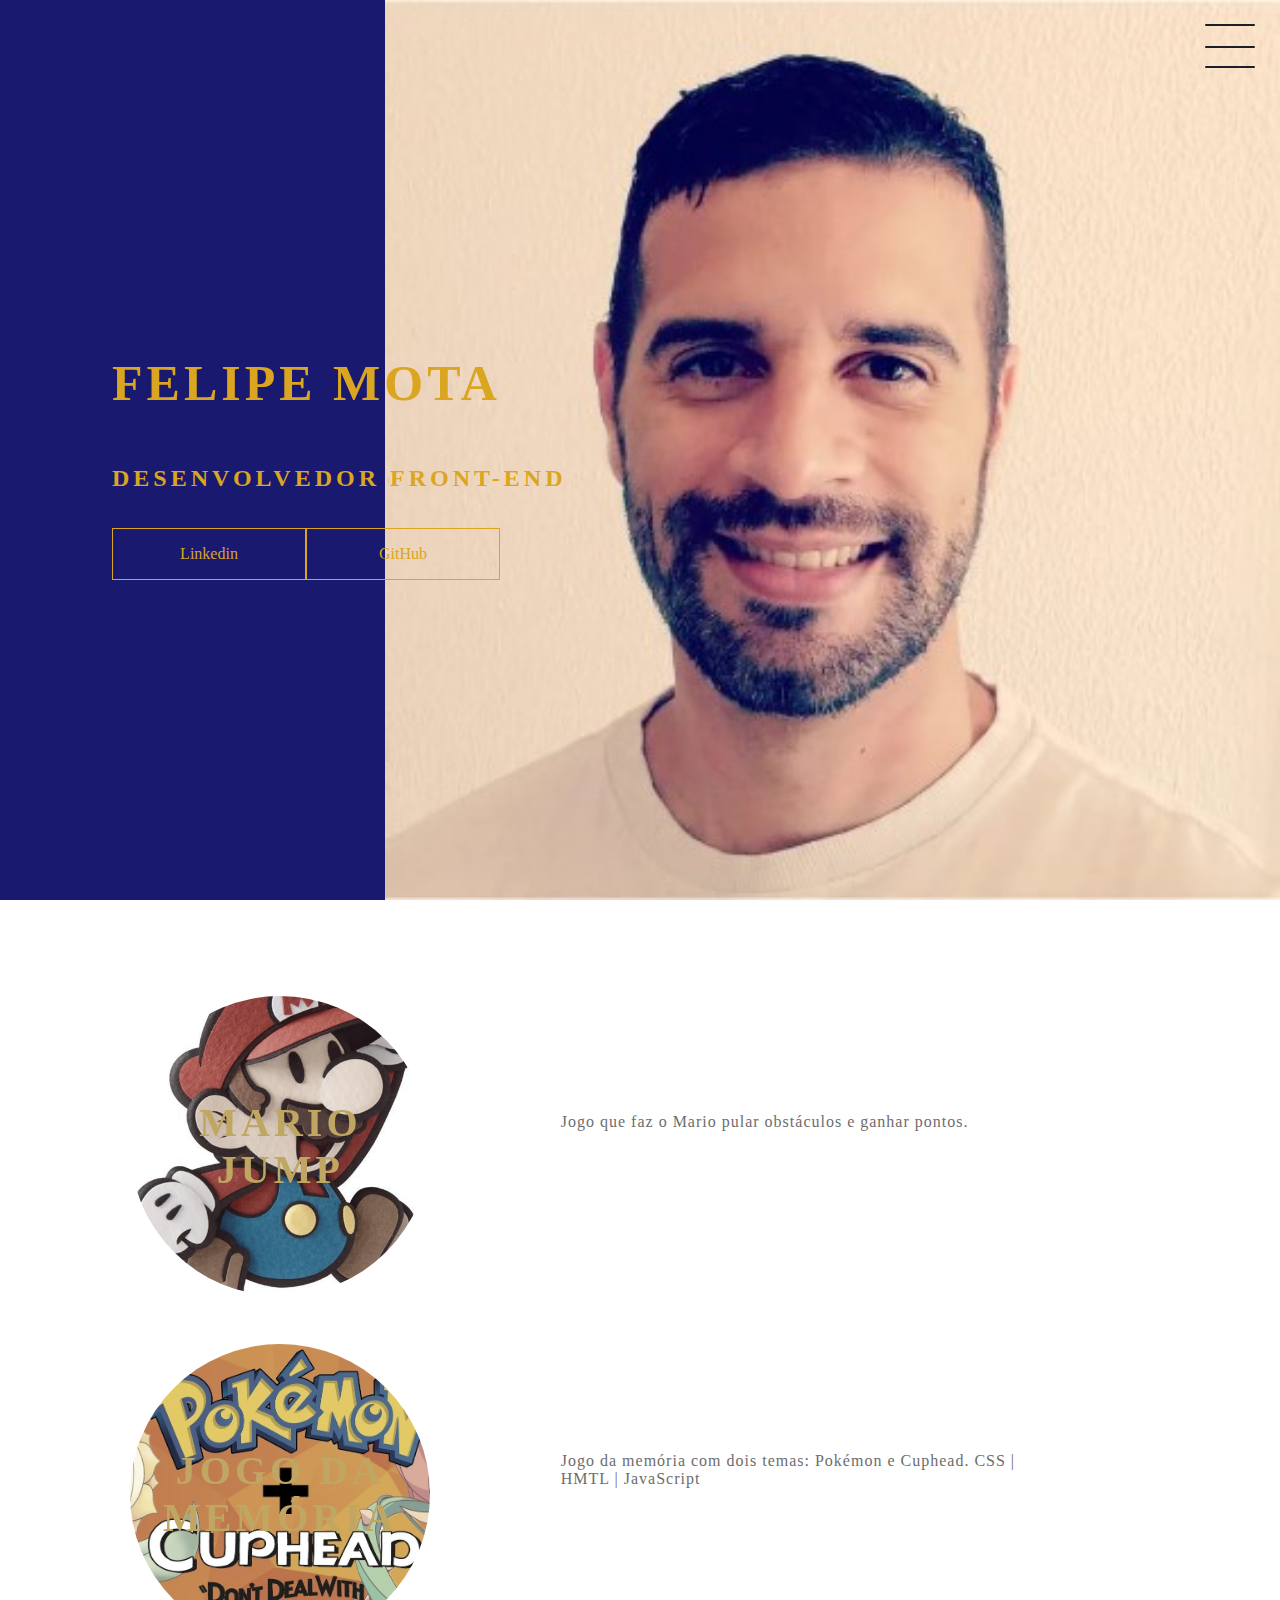
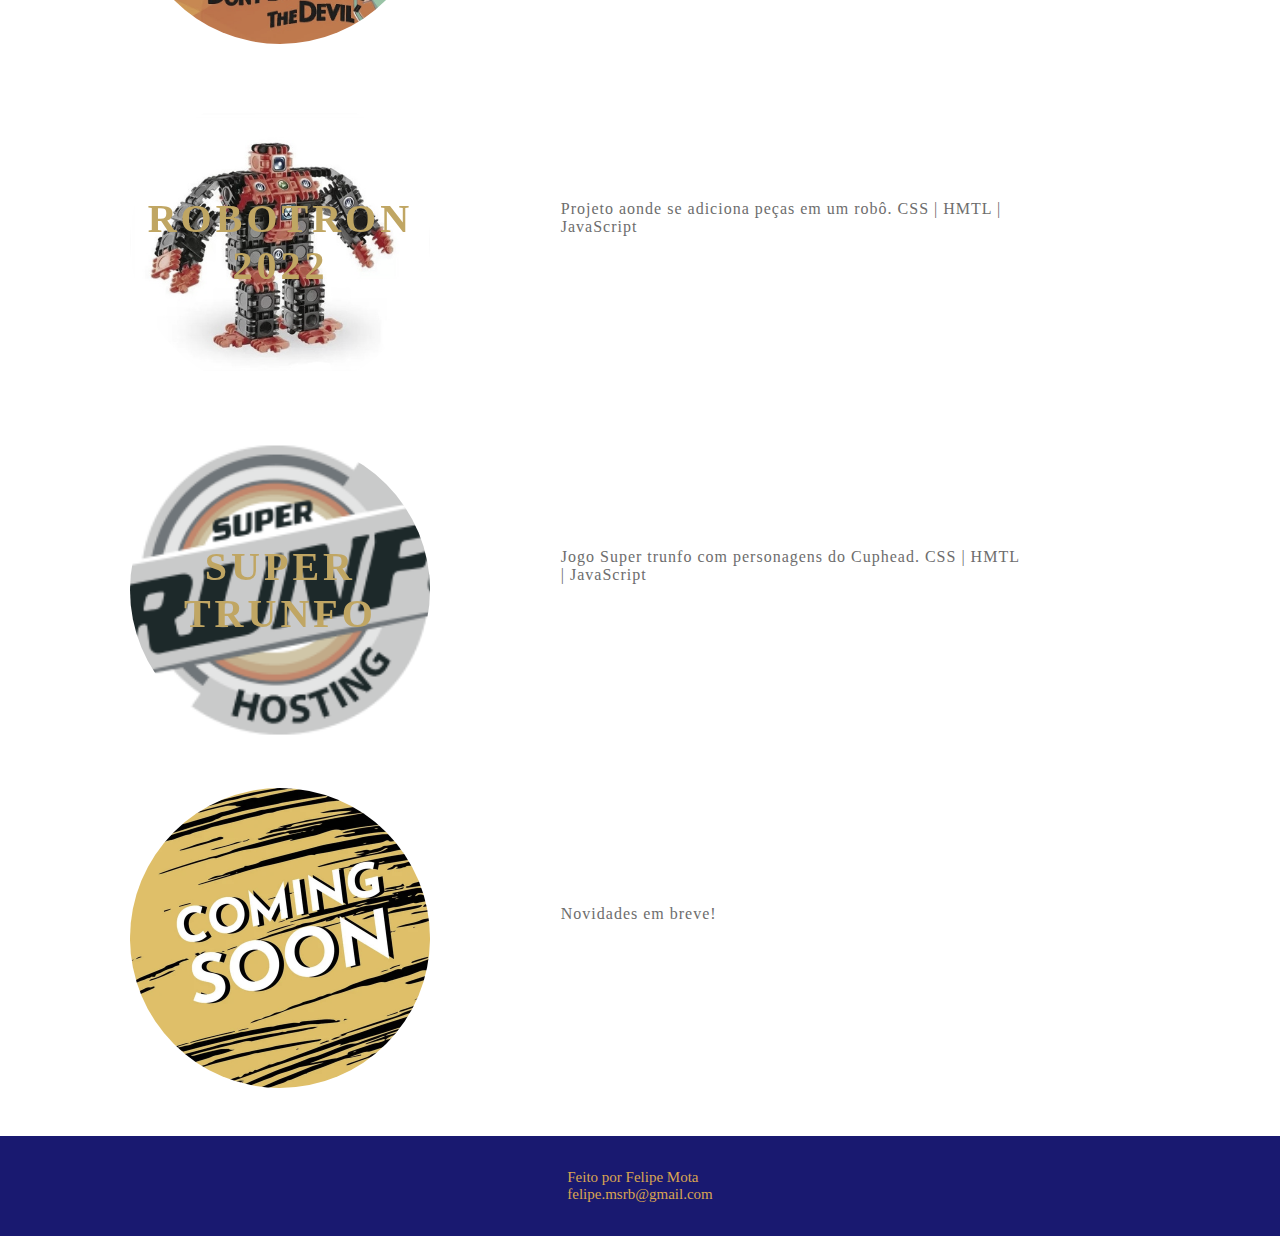
<file: index.html>
<!DOCTYPE html>
<html lang="pt-br">
<head>
    <meta charset="UTF-8">
    <meta http-equiv="X-UA-Compatible" content="IE=edge">
    <meta name="viewport" content="width=device-width, initial-scale=1.0">
    <title>Felipe Mota | Portfólio | Home</title>
    <link rel="stylesheet" href="./assets/css/style.css">
    <link rel="stylesheet" href="./assets/css/header.css">
    <link rel="stylesheet" href="./assets/css/menu-hamburguer.css">
    <link rel="stylesheet" href="./assets/css/menu.css">
    <link rel="stylesheet" href="./assets/css/animacao-menu.css">
    <link rel="stylesheet" href="./assets/css/cards.css">
    <link rel="stylesheet" href="./assets/css/footer.css">
</head>
<body>
    <header class="header-container">
        <div class="header">
            <div class="checkBox-container">
                <div class="checkbox-wraper">
                    <input type="checkbox" id="toggle">
                    <label class="checkbox" for="toggle">
                        <div class="trace"></div>
                        <div class="trace"></div>
                        <div class="trace"></div>
                    </label>
                    <div class="menu"></div>
                    <nav class="menu-itens">
                        <ul>
                            <li>
                                <a href="#">Home</a>
                            </li>
                            <li>
                                <a href="sobre.html">Sobre</a>
                            </li>
                            <li>
                                <a href="#">Projetos</a>
                            </li>
                        </ul>
                    </nav>
                </div>
               
            </div>
        </div>
        <h1>Felipe Mota</h1>
        <h2>Desenvolvedor Front-End</h2>
        <div class="redes-sociais">
            <a href="https://www.linkedin.com/in/felipemsrb/">Linkedin</a>
            <a href="https://github.com/felipemsrb">GitHub</a>
        </div>
    </header>
    <main class="container">
        <a href="https://musical-praline-3b32fe.netlify.app">
            <div class="card-container">
            <div class="card card-mario">
                <div class="card-wrapper">
                    <h2>Mario Jump</h2>
                    <p>Vem ver!</p>
                </div>
            </div>
            <div class="card-text">
                Jogo que faz o Mario pular obstáculos e ganhar pontos. 
            </div>
        </div></a>

        <a href="https://cuphead-pokemon-memory.netlify.app">
            <div class="card-container">
            <div class="card card-memoria">
                <div class="card-wrapper">
                    <h2>Jogo da Memória</h2>
                    <p>Vem ver!</p>
                </div>
            </div>
            <div class="card-text">
                Jogo da memória com dois temas: Pokémon e Cuphead. CSS | HMTL | JavaScript
            </div>
        </div>
        </a>
        
        <a href="https://github.com/felipemsrb/Robotron">
        <div class="card-container">
            <div class="card robotron">
                <div class="card-wrapper">
                    <h2>Robotron 2022</h2>
                    <p>Vem ver!</p>
                </div>
            </div>
            <div class="card-text">
                Projeto aonde se adiciona peças em um robô. CSS | HMTL | JavaScript
            </div>
        </div>
        </a>

            
        </div>
        <a href="https://github.com/felipemsrb/supertrunfo">
        <div class="card-container">
            <div class="card trunfo">
                <div class="card-wrapper">
                    <h2>Super Trunfo</h2>
                    <p>Vem ver!</p>
                </div>
            </div>
            <div class="card-text">
                Jogo Super trunfo com personagens do Cuphead. CSS | HMTL | JavaScript
            </div>
         </div>
        </a>

        <div class="card-container">
            <div class="card em-breve">
                <div class="card-wrapper">
                    <h2></h2>
                    <p></p>
                </div>
            </div>
            <div class="card-text">
                Novidades em breve!
            </div>

            
        </div>
    </main>
    <footer class="footer">Feito por Felipe Mota<br>felipe.msrb@gmail.com</footer>
    
</body>
</html>
</file>
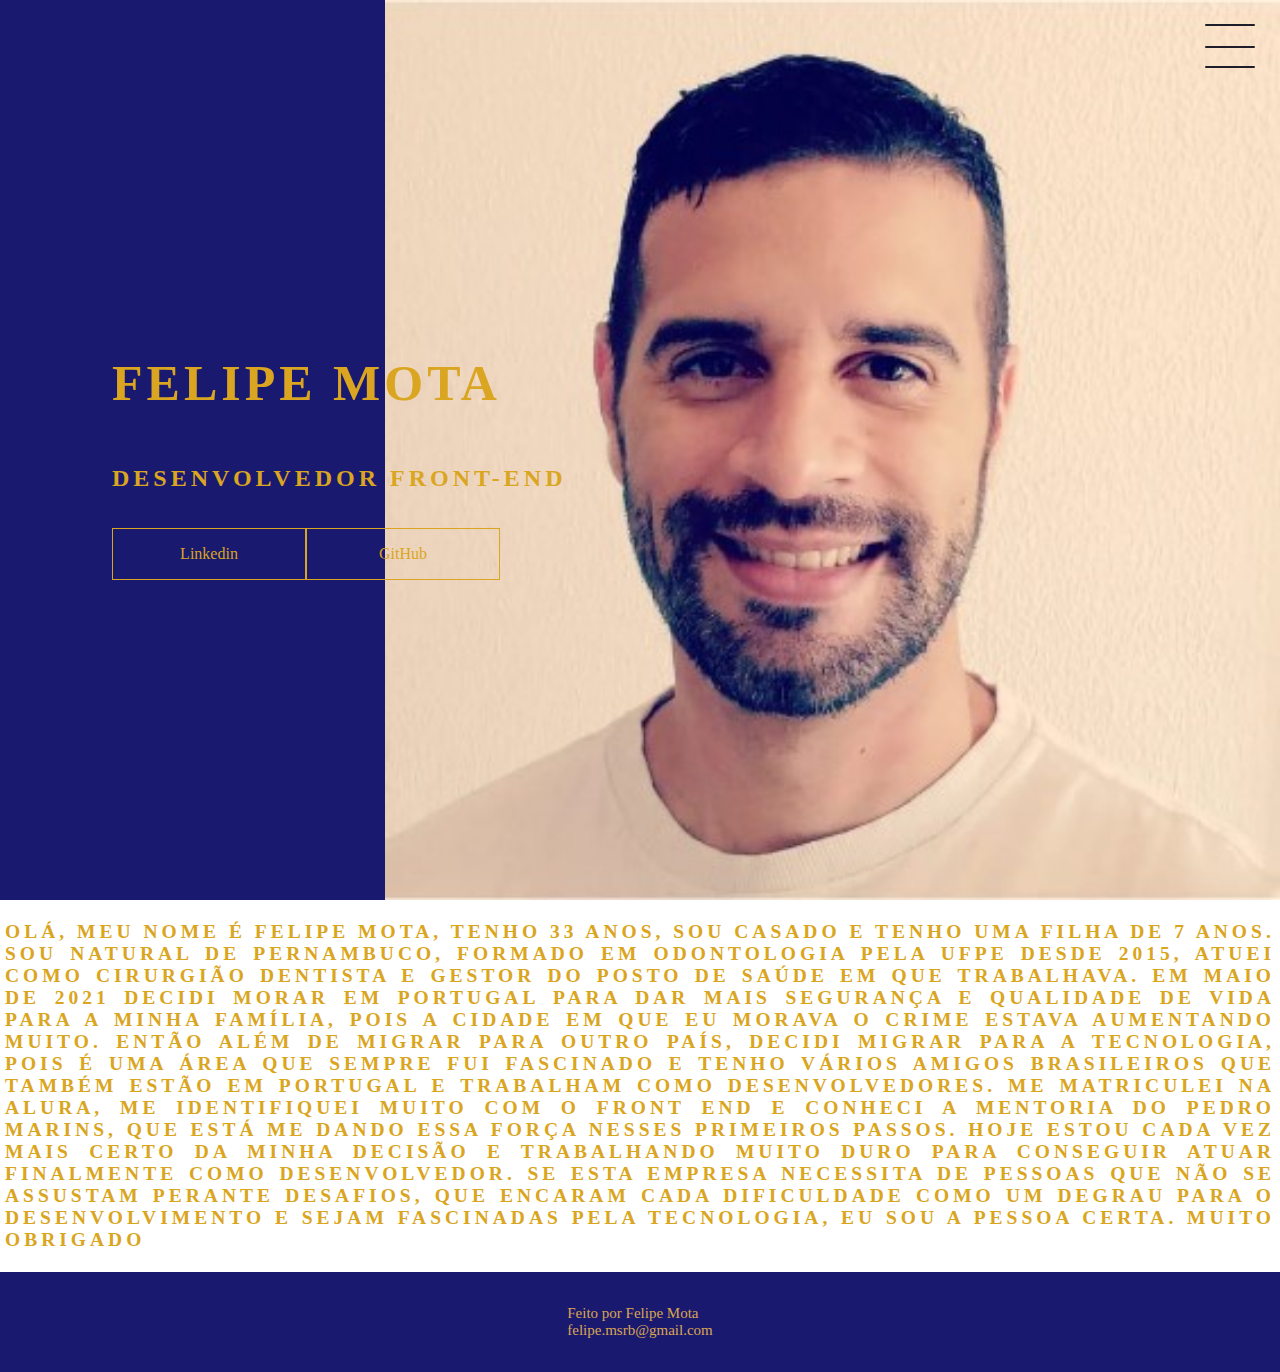
<file: sobre.html>
<!DOCTYPE html>
<html lang="pt-br">
<head>
    <meta charset="UTF-8">
    <meta http-equiv="X-UA-Compatible" content="IE=edge">
    <meta name="viewport" content="width=device-width, initial-scale=1.0">
    <title>Felipe Mota | Portfólio | Sobre</title>
    <link rel="stylesheet" href="./assets/css/style.css">
    <link rel="stylesheet" href="./assets/css/header.css">
    <link rel="stylesheet" href="./assets/css/menu-hamburguer.css">
    <link rel="stylesheet" href="./assets/css/menu.css">
    <link rel="stylesheet" href="./assets/css/animacao-menu.css">
    <link rel="stylesheet" href="./assets/css/footer.css">
    <link rel="stylesheet" href="./assets/css/sobre.css">
</head>
<body>
    <header class="header-container">
        <div class="header">
            <div class="checkBox-container">
                <div class="checkbox-wraper">
                    <input type="checkbox" id="toggle">
                    <label class="checkbox" for="toggle">
                        <div class="trace"></div>
                        <div class="trace"></div>
                        <div class="trace"></div>
                    </label>
                    <div class="menu"></div>
                    <nav class="menu-itens">
                        <ul>
                            <li>
                                <a href="index.html">Home</a>
                            </li>
                            <li>
                                <a href="sobre.html">Sobre</a>
                            </li>
                            <li>
                                <a href="#">Projetos</a>
                            </li>
                        </ul>
                    </nav>
                </div>
               
            </div>
        </div>
        <h1>Felipe Mota</h1>
        <h2>Desenvolvedor Front-End</h2>
        <div class="redes-sociais">
            <a href="https://www.linkedin.com/in/felipemsrb/">Linkedin</a>
            <a href="https://github.com/felipemsrb">GitHub</a>
        </div>
    </header>
    <main>
       <div class="sobre">
            <h2>
                Olá, meu nome é Felipe Mota, tenho 33 anos, sou casado e tenho uma filha de 7 anos.<br> 
                Sou natural de Pernambuco, formado em Odontologia pela UFPE desde 2015, atuei como cirurgião dentista e gestor do posto de saúde em que trabalhava. 
                Em maio de 2021 decidi morar em Portugal para dar mais segurança e qualidade de vida para a minha família, pois a cidade em que eu morava o crime estava aumentando muito.
                Então além de migrar para outro país, decidi migrar para a tecnologia, pois é uma área que sempre fui fascinado e tenho vários amigos brasileiros que também estão em Portugal e trabalham como desenvolvedores. 
                Me matriculei na Alura, me identifiquei muito com o front end e conheci a mentoria do Pedro Marins, que está me dando essa força nesses primeiros passos.
                Hoje estou cada vez mais certo da minha decisão e trabalhando muito duro para conseguir atuar finalmente como desenvolvedor.
                Se esta empresa necessita de pessoas que não se assustam perante desafios, que encaram cada dificuldade como um degrau para o desenvolvimento e sejam fascinadas pela tecnologia, eu sou a pessoa certa.

                 Muito obrigado
            </h2> 

       </div>
    </main>
    <footer class="footer">Feito por Felipe Mota<br>felipe.msrb@gmail.com</footer>
    
</body>
</html>
</file>
<file: assets/css/style.css>
body {
    margin: 0;
    padding: 0;
    
}
</file>
<file: assets/css/header.css>
.header-container {
    height: 100vh;
    width: 100vw;
    background-color: #191970;
    background-image: url(/assets/images/foto.png.jpg);
    background-repeat: no-repeat;
    background-position: right;
    background-size: contain;
    box-sizing: border-box;
    display: flex;
    flex-direction: column;
    align-items: flex-start;
    padding: 0 112px;
    position: relative;
    justify-content: center;
}

h1 {
    font-size: 50px;
    text-transform: uppercase;
    letter-spacing: 4px;
    color: #daa520;
}

h2 {
    text-transform: uppercase;
    letter-spacing: 4px;
    color: #daa520;
}

.redes-sociais {
    margin-top: 1rem;
    display: flex;
}

.redes-sociais a {
    text-decoration: none; 
    color: #daa520;
    padding: 1rem 4rem;
    border: 1px solid #daa520;
    min-width: 4rem;
    display: flex;
    align-items: center;
    justify-content: center;
    transition: .5s ease-in-out;
}

a:hover{
    background-color: #ffff;
}
</file>
<file: assets/css/menu-hamburguer.css>
.checkbox-container {
    display: flex;
    align-items: center;
    justify-content: center;
}

.checkbox {
    height: 100px;
    width: 100px;
    position: absolute;
    right: 0;
    top: 0;
    display: flex;
    justify-content: center;
    cursor: pointer;
    z-index: 9999;
    transition: 400ms ease-in-out 0s;
}

.checkbox .trace {
    width: 50px;
    height: 2px;
    background-color: #1E1E2A;
    position: absolute;
    border-radius: 4px;
    transition: 0.5s ease-in-out;

}

.checkbox .trace:nth-child(1) {
    top: 24px;
    transform: rotate(0);
}

.checkbox .trace:nth-child(2) {
    top: 46px;
    transform: rotate(0);
}

.checkbox .trace:nth-child(3) {
    top: 66px;
    transform: rotate(0);
}

#toggle {
    display: none;
}
</file>
<file: assets/css/menu.css>
.menu{
    position: absolute;
    top: 28px;
    right: 30px;
    background-color: transparent;
    height: 4px;
    width: 10px;
    border-radius: 50%;
    box-shadow: 0px 0px 0px 0px #ffffff;
    z-index: -1;
    transition: 400ms ease-in-out 0s;
}

.menu-itens {
    position: fixed;
    top: 0;
    left: 0;
    width: 100%;
    height: 100vh;
    display: flex;
    justify-content: center;
    align-items: center;
    z-index: 2;
    opacity: 0;
    visibility: hidden;
    transition: 400ms ease-in-out 0s;
}

.menu-itens ul {
    list-style-type: none;

}

.menu-itens ul li a {
    margin: 10px 0;
    color: #1E1E2A;
    text-decoration: none;
    text-transform: uppercase;
    letter-spacing: 4px;
    font-size: 40px;
}
</file>
<file: assets/css/animacao-menu.css>
#toggle:checked + .checkbox .trace:nth-child(1) {
    transform: rotate(45deg);
    top: 47px;

}

#toggle:checked + .checkbox .trace:nth-child(2) {
    transform: translate(-100px);
    width: 30px;
    visibility: hidden;
    opacity: 0;

}

#toggle:checked + .checkbox .trace:nth-child(3) {
    transform: rotate(-45deg);
    top: 47px;

}

#toggle:checked + .checkbox {
    background-color: #fff;
}

#toggle:checked ~ .menu {
    box-shadow: 0px 0px 0px 100vmax #fff;
    z-index: 1;
    
}

#toggle:checked ~ .menu-itens {
    opacity: 1;
    visibility: visible;

}
</file>
<file: assets/css/cards.css>
.container {
    height: auto;
    width: 100%;
    display: flex;
    flex-direction: column;
    justify-content: space-evenly;
    margin: 3rem 0;

}

.container a {
    text-decoration: none;
}

.card-container{
    display: flex;
    justify-content: space-evenly;
    align-items: center;
    width: 90%;
}

.card {
    width: 300px;
    height: 300px;
    border-radius: 100%;
    margin: 3rem 0 0 0;
    display: flex;
    align-items: center;
    justify-content: center;
    background-color: lightgreen;
    background-image: url(/assets/images/foto.png.jpg);
    background-position: center;
    background-repeat: no-repeat;
    background-size: contain;
    filter: grayscale(0.5);
    color: #1E1E2A;
    cursor: pointer;
    transition: 0.5s ease-in-out;

}

.card.card-mario{
    width: 300px;
    height: 300px;
    border-radius: 100%;
    margin: 3rem 0 0 0;
    display: flex;
    align-items: center;
    justify-content: center;
    background-color: lightgreen;
    background-image: url(/assets/images/mario-card.jpg);
    background-position: center;
    background-repeat: no-repeat;
    background-size: cover;
    filter: grayscale(0.5);
    color: #daa520;
    cursor: pointer;
    transition: 0.5s ease-in-out;

}

.card.card-memoria{
    width: 300px;
    height: 300px;
    border-radius: 100%;
    margin: 3rem 0 0 0;
    display: flex;
    align-items: center;
    justify-content: center;
    background-color: lightgreen;
    background-image: url(/assets/images/memoria-card.jpg);
    background-position: center;
    background-repeat: no-repeat;
    background-size: cover;
    filter: grayscale(0.5);
    color: #1E1E2A;
    cursor: pointer;
    transition: 0.5s ease-in-out;

}

.card.robotron{
    width: 300px;
    height: 300px;
    border-radius: 100%;
    margin: 3rem 0 0 0;
    display: flex;
    align-items: center;
    justify-content: center;
    background-color: lightgreen;
    background-image: url(/assets/images/robo.jpg);
    background-position: center;
    background-repeat: no-repeat;
    background-size: cover;
    filter: grayscale(0.5);
    color: #1E1E2A;
    cursor: pointer;
    transition: 0.5s ease-in-out;

}

.card.trunfo{
    width: 300px;
    height: 300px;
    border-radius: 100%;
    margin: 3rem 0 0 0;
    display: flex;
    align-items: center;
    justify-content: center;
    background-color: lightgreen;
    background-image: url(/assets/images/trunfo.png);
    background-position: center;
    background-repeat: no-repeat;
    background-size: cover;
    filter: grayscale(0.5);
    color: #1E1E2A;
    cursor: pointer;
    transition: 0.5s ease-in-out;

}

.card.em-breve{
    width: 300px;
    height: 300px;
    border-radius: 100%;
    margin: 3rem 0 0 0;
    display: flex;
    align-items: center;
    justify-content: center;
    background-color: lightgreen;
    background-image: url(/assets/images/em-breve.jpg);
    background-position: center;
    background-repeat: no-repeat;
    background-size: cover;
    filter: grayscale(0.5);
    color: #1E1E2A;
    cursor: pointer;
    transition: 0.5s ease-in-out;

}



.card-wrapper {
    text-align: center;
    display: flex;
    flex-direction: column;
    justify-content: center;
    align-items: center;
    position: relative;
}

.card-wrapper::before {
    content: '';
    position: absolute;
    width: 100px;
    height: 100px;
    border-radius: 50%;
    display: block;
    border: 1px solid #fff;
    opacity: 0;
    transition: 0.5s ease-in-out;

}

.card-wrapper h2{
    font-size: 40px;
    text-transform: uppercase;
    letter-spacing: 4px;
    margin: 0;
    transition: 0.5s;
}

.card-wrapper p {
    font-size: 0;
    opacity: 0;
    visibility: hidden;
    font-weight: bold;
    text-transform: uppercase;
    transition: 0.5s ease-in-out;

}



.card-text {
    width: 40%;
    letter-spacing: 1px;
    color: rgb(109, 109, 109)
}


.card:hover{
    filter: unset;

}

.card:hover > .card-wrapper::before {
    height: 250px;
    width: 250px;
    opacity: 1;
}

.card:hover > .card-wrapper p {
    opacity: 1;
    visibility: visible;
    font-size: 14px;
}
</file>
<file: assets/css/footer.css>
.footer {
    width: 100%;
    height: 100px;
    background-color: #191970;
    display: flex;
    align-items: center;
    justify-content: center;
    color: #daa550;
    font-size: 15px;
   
}
</file>
<file: assets/css/sobre.css>
.sobre{
    display: flex;
    justify-content: center;
    align-items: center;
    padding: 5px;
    text-align:justify;
    font-size: small;
}
</file>
